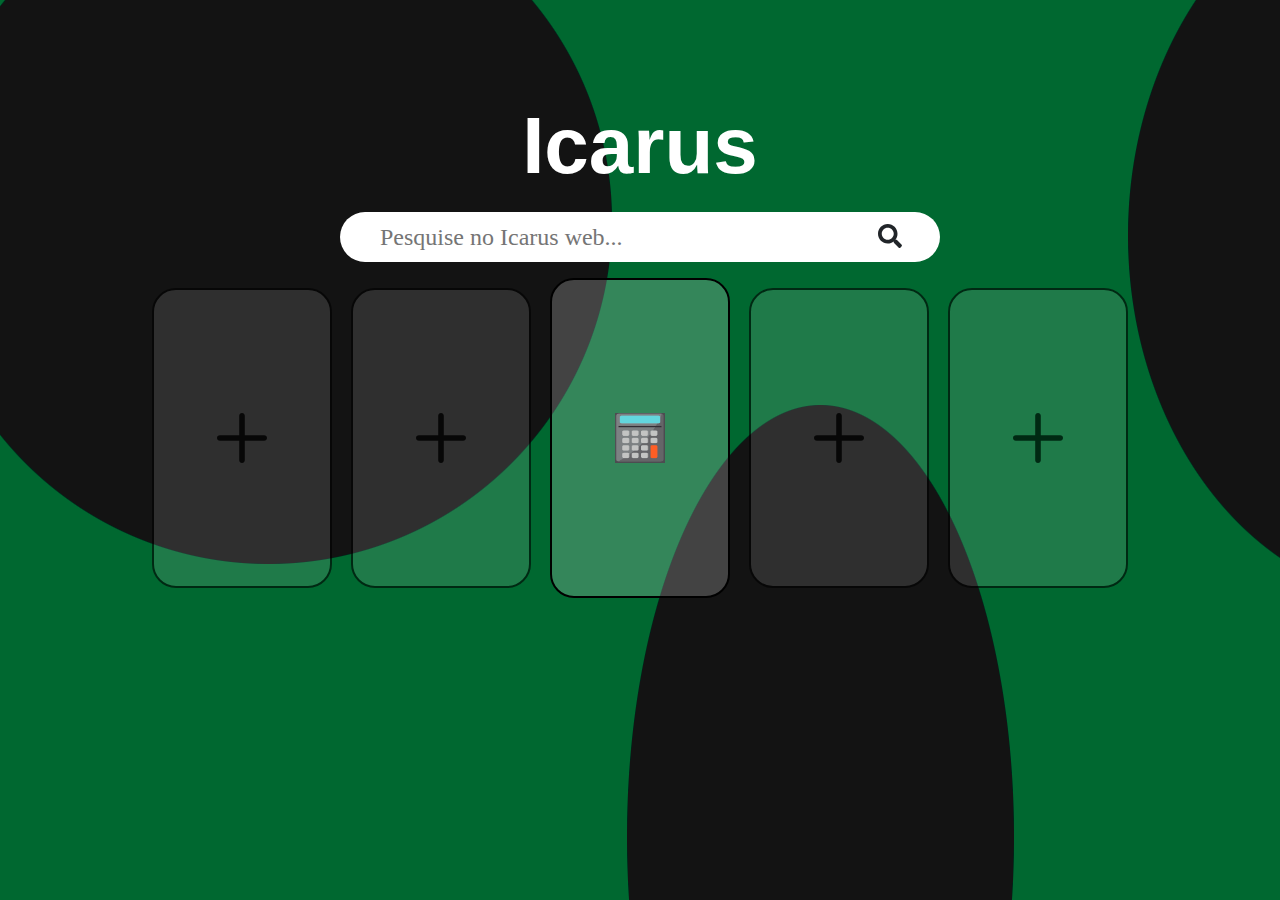
<file: index.html>
<!doctype html>
<html lang="en">
  <head>
    <title>Icarus Search</title>
    <!-- Required meta tags -->
    <meta charset="utf-8">
    <meta name="viewport" content="width=device-width, initial-scale=1, shrink-to-fit=no">

    <!-- Bootstrap CSS -->
    <link rel="stylesheet" href="https://stackpath.bootstrapcdn.com/bootstrap/4.3.1/css/bootstrap.min.css" integrity="sha384-ggOyR0iXCbMQv3Xipma34MD+dH/1fQ784/j6cY/iJTQUOhcWr7x9JvoRxT2MZw1T" crossorigin="anonymous">
    <link rel="stylesheet" href="style2.css">
    <script defer src="/font/js/all.js"></script> 
  </head>
  <body>
    <div id='title'>
      Icarus
    </div>
    <div id="search">
      <input type="text" name="link" id="link" placeholder="Pesquise no Icarus web..."><i class="fas fa-search" onclick="search()"></i>
    </div>
    <div id="selec">
      <div class="images">
        <button onClick="selectFile(event)" type="button">
          <img src="/img/add-file.svg" alt="Novo arquivo">
        </button>
        <button onClick="selectFile(event)" type="button">
          <img src="/img/add-file.svg" alt="Novo arquivo">
        </button>
        <button onClick="selectFile(event)" class="active" value="cashout" type="button">
          <img src="/img/calc.png" alt="Cashout">
        </button>
        <button onClick="selectFile(event)" type="button">
          <img src="/img/add-file.svg" alt="Novo arquivo">
        </button>
        <button onClick="selectFile(event)" type="button">
          <img src="/img/add-file.svg" alt="Novo arquivo">
        </button>
      </div>
    </div>
    <script src="script.js"></script>
    <script src="https://code.jquery.com/jquery-3.3.1.slim.min.js" integrity="sha384-q8i/X+965DzO0rT7abK41JStQIAqVgRVzpbzo5smXKp4YfRvH+8abtTE1Pi6jizo" crossorigin="anonymous"></script>
    <script src="https://cdnjs.cloudflare.com/ajax/libs/popper.js/1.14.7/umd/popper.min.js" integrity="sha384-UO2eT0CpHqdSJQ6hJty5KVphtPhzWj9WO1clHTMGa3JDZwrnQq4sF86dIHNDz0W1" crossorigin="anonymous"></script>
    <script src="https://stackpath.bootstrapcdn.com/bootstrap/4.3.1/js/bootstrap.min.js" integrity="sha384-JjSmVgyd0p3pXB1rRibZUAYoIIy6OrQ6VrjIEaFf/nJGzIxFDsf4x0xIM+B07jRM" crossorigin="anonymous"></script>
  </body>
</html>
</file>
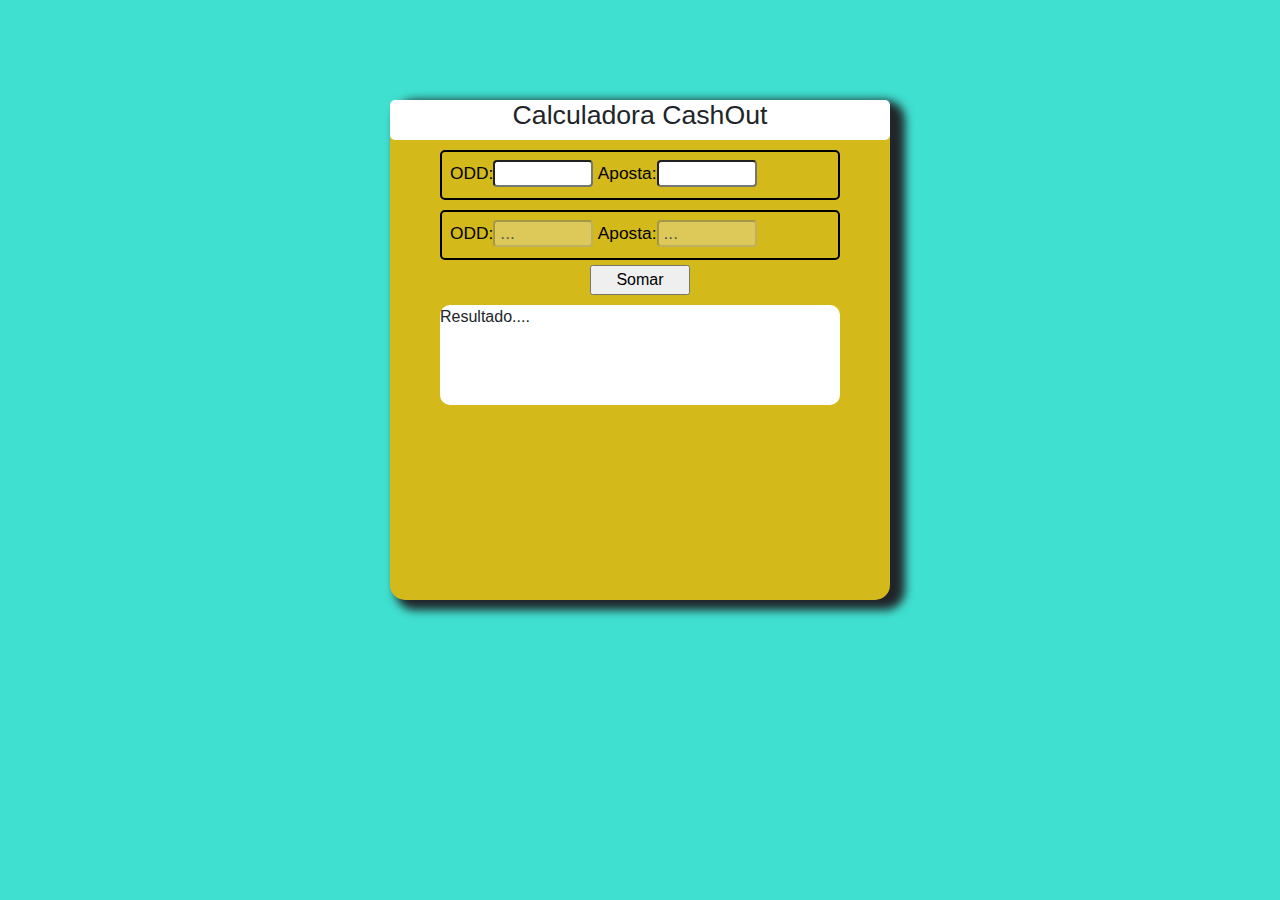
<file: cashout/index.html>
<!doctype html>
<html lang="en">
  <head>
    <title>CashOut</title>
    <!-- Required meta tags -->
    <meta charset="utf-8">
    <meta name="viewport" content="width=device-width, initial-scale=1, shrink-to-fit=no">

    <!-- Bootstrap CSS -->
    <link rel="stylesheet" href="https://stackpath.bootstrapcdn.com/bootstrap/4.3.1/css/bootstrap.min.css" integrity="sha384-ggOyR0iXCbMQv3Xipma34MD+dH/1fQ784/j6cY/iJTQUOhcWr7x9JvoRxT2MZw1T" crossorigin="anonymous">
    <link rel="stylesheet" type="text/css" href="css.css"/>
  </head>
  <body>
    <div id="back">
      <div id="title">Calculadora CashOut</div>
      <div id="first">
        <label for="odd">ODD:</label><input type="number" name="odd" id="odd"> 
        <label for="Aposta">Aposta:</label><input type="number" name="ap" id="ap">  
      </div>
      <div id="second">
        <label for="odd">ODD:</label><input type="text" name="odd2" id="odd2" value="..." disabled> 
        <label for="Aposta">Aposta:</label><input type="text" name="ap2" id="ap2" value="..." disabled>  
      </div>
      <input type="button" value="Somar" onclick="calc()">
      <div id='res'>Resultado....
      </div>
     
    </div>    
    <script src="calculate.js"></script>
    <!-- Optional JavaScript -->
    <!-- jQuery first, then Popper.js, then Bootstrap JS -->
    <script src="https://code.jquery.com/jquery-3.3.1.slim.min.js" integrity="sha384-q8i/X+965DzO0rT7abK41JStQIAqVgRVzpbzo5smXKp4YfRvH+8abtTE1Pi6jizo" crossorigin="anonymous"></script>
    <script src="https://cdnjs.cloudflare.com/ajax/libs/popper.js/1.14.7/umd/popper.min.js" integrity="sha384-UO2eT0CpHqdSJQ6hJty5KVphtPhzWj9WO1clHTMGa3JDZwrnQq4sF86dIHNDz0W1" crossorigin="anonymous"></script>
    <script src="https://stackpath.bootstrapcdn.com/bootstrap/4.3.1/js/bootstrap.min.js" integrity="sha384-JjSmVgyd0p3pXB1rRibZUAYoIIy6OrQ6VrjIEaFf/nJGzIxFDsf4x0xIM+B07jRM" crossorigin="anonymous"></script>
  </body>
</html>
</file>
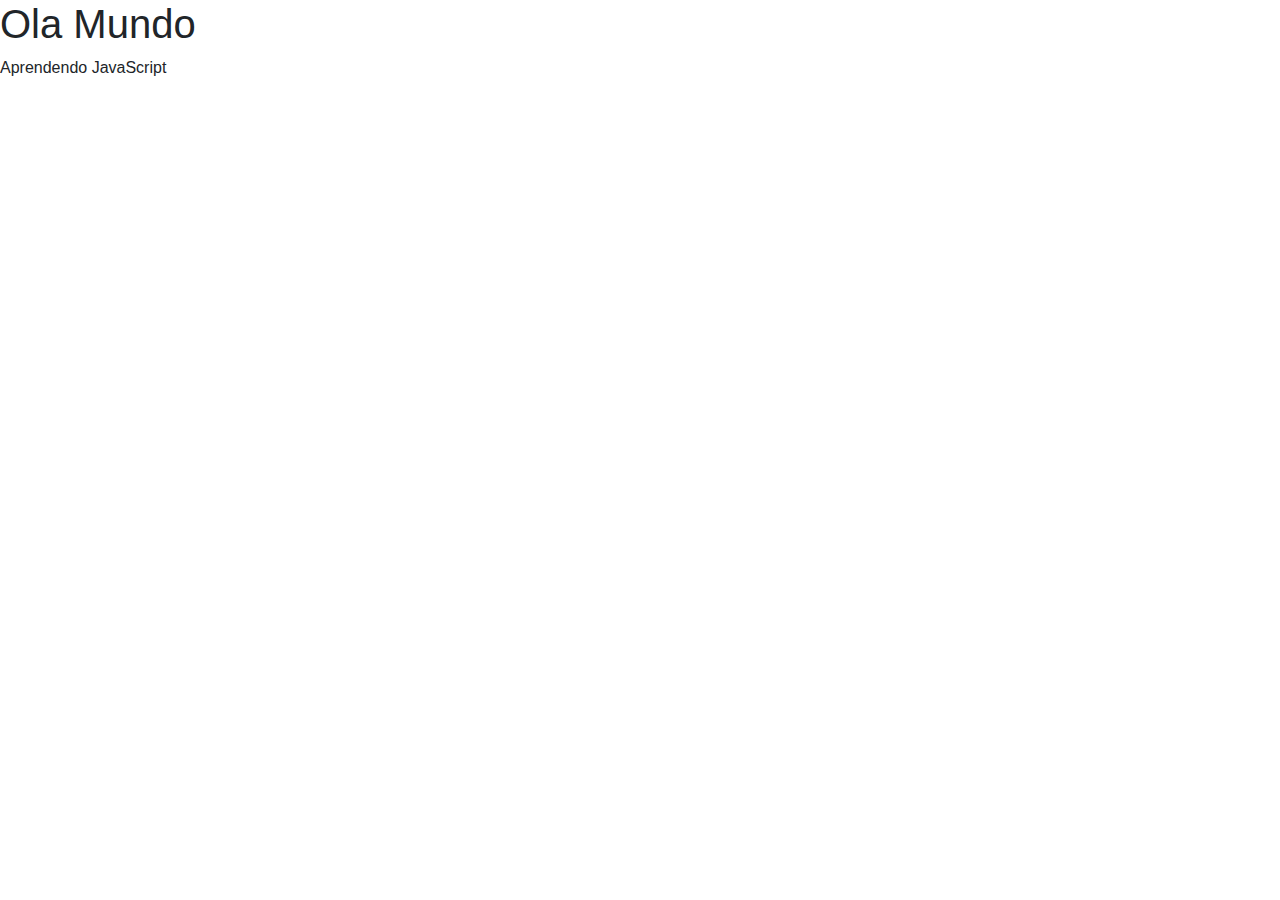
<file: exec_01/index.html>
<!doctype html>
<html lang="en">
  <head>
    <title>Title</title>
    <!-- Required meta tags -->
    <meta charset="utf-8">
    <meta name="viewport" content="width=device-width, initial-scale=1, shrink-to-fit=no">

    <!-- Bootstrap CSS -->
    <link rel="stylesheet" href="https://stackpath.bootstrapcdn.com/bootstrap/4.3.1/css/bootstrap.min.css" integrity="sha384-ggOyR0iXCbMQv3Xipma34MD+dH/1fQ784/j6cY/iJTQUOhcWr7x9JvoRxT2MZw1T" crossorigin="anonymous">
  </head>
  <body>
    <h1>Ola Mundo</h1>
    <p>Aprendendo JavaScript</p>
    <script>
        var nome = window.prompt('Seu nome:')
        window.alert("Bem vindo " + nome)
        var n1 = Number(window.prompt("Digite um numero:"))
        var n2 = Number(window.prompt("Digite outro numero:"))
        var soma = n1 + n2
        window.alert("Soma é: "+ soma)
        window.alert(`A soma dos números ${n1} + ${n2} é: ${soma}`)
    </script>
      
    <!-- Optional JavaScript -->
    <!-- jQuery first, then Popper.js, then Bootstrap JS -->
    <script src="https://code.jquery.com/jquery-3.3.1.slim.min.js" integrity="sha384-q8i/X+965DzO0rT7abK41JStQIAqVgRVzpbzo5smXKp4YfRvH+8abtTE1Pi6jizo" crossorigin="anonymous"></script>
    <script src="https://cdnjs.cloudflare.com/ajax/libs/popper.js/1.14.7/umd/popper.min.js" integrity="sha384-UO2eT0CpHqdSJQ6hJty5KVphtPhzWj9WO1clHTMGa3JDZwrnQq4sF86dIHNDz0W1" crossorigin="anonymous"></script>
    <script src="https://stackpath.bootstrapcdn.com/bootstrap/4.3.1/js/bootstrap.min.js" integrity="sha384-JjSmVgyd0p3pXB1rRibZUAYoIIy6OrQ6VrjIEaFf/nJGzIxFDsf4x0xIM+B07jRM" crossorigin="anonymous"></script>
  </body>
</html>
</file>
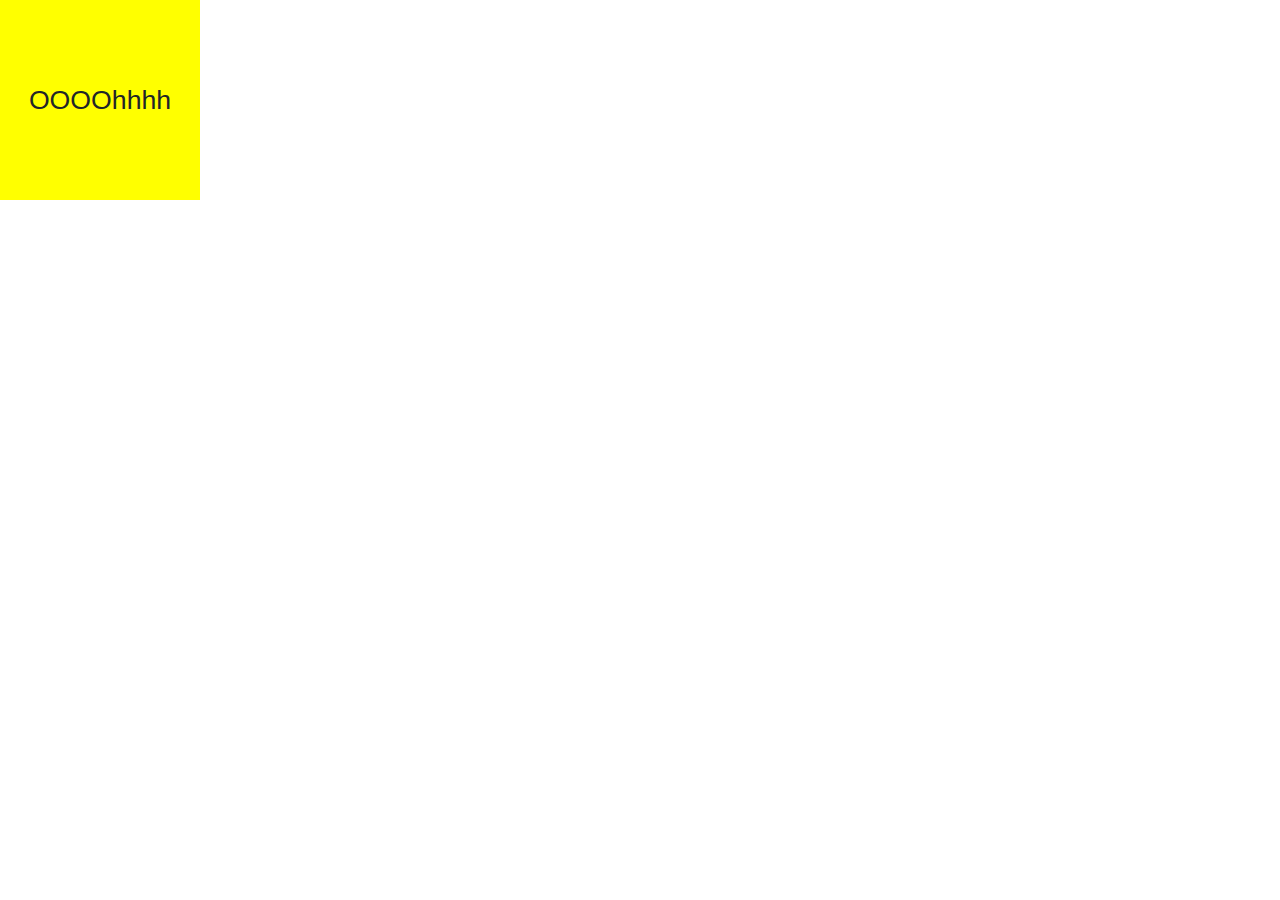
<file: exec_10/index.html>
<!doctype html>
<html lang="en">
  <head>
    <title>javaScripty</title>
    <!-- Required meta tags -->
    <meta charset="utf-8">
    <meta name="viewport" content="width=device-width, initial-scale=1, shrink-to-fit=no">

    <!-- Bootstrap CSS -->
    <link rel="stylesheet" href="https://stackpath.bootstrapcdn.com/bootstrap/4.3.1/css/bootstrap.min.css" integrity="sha384-ggOyR0iXCbMQv3Xipma34MD+dH/1fQ784/j6cY/iJTQUOhcWr7x9JvoRxT2MZw1T" crossorigin="anonymous">
  </head>
  <style>
      #area{
          font: normal 20pt Arial ;
          background:rgb(160, 185, 45);
          width: 200px;
          height: 200px;
          text-align: center;
          line-height: 200px;
      }
  </style>
  <body>
    <div id='area' >Interaja</div>
    <script>
        var c = window.document.getElementById('area')
        c.addEventListener('click',clicar)
        c.addEventListener('mouseover',entrar)
        c.addEventListener('mouseout', sair)
        function clicar(){
            
            c.innerText = 'Clicado'
            c.style.background="blue"
        }
        function entrar(){
            c.innerText = 'OOOOhhhh'
            c.style.background="yellow"
        }
        function sair(){
            c.innerText = 'UUUUhhhh'
            c.style.background="red"
        }
    </script>
    <script src="https://code.jquery.com/jquery-3.3.1.slim.min.js" integrity="sha384-q8i/X+965DzO0rT7abK41JStQIAqVgRVzpbzo5smXKp4YfRvH+8abtTE1Pi6jizo" crossorigin="anonymous"></script>
    <script src="https://cdnjs.cloudflare.com/ajax/libs/popper.js/1.14.7/umd/popper.min.js" integrity="sha384-UO2eT0CpHqdSJQ6hJty5KVphtPhzWj9WO1clHTMGa3JDZwrnQq4sF86dIHNDz0W1" crossorigin="anonymous"></script>
    <script src="https://stackpath.bootstrapcdn.com/bootstrap/4.3.1/js/bootstrap.min.js" integrity="sha384-JjSmVgyd0p3pXB1rRibZUAYoIIy6OrQ6VrjIEaFf/nJGzIxFDsf4x0xIM+B07jRM" crossorigin="anonymous"></script>
  </body>
</html>
</file>
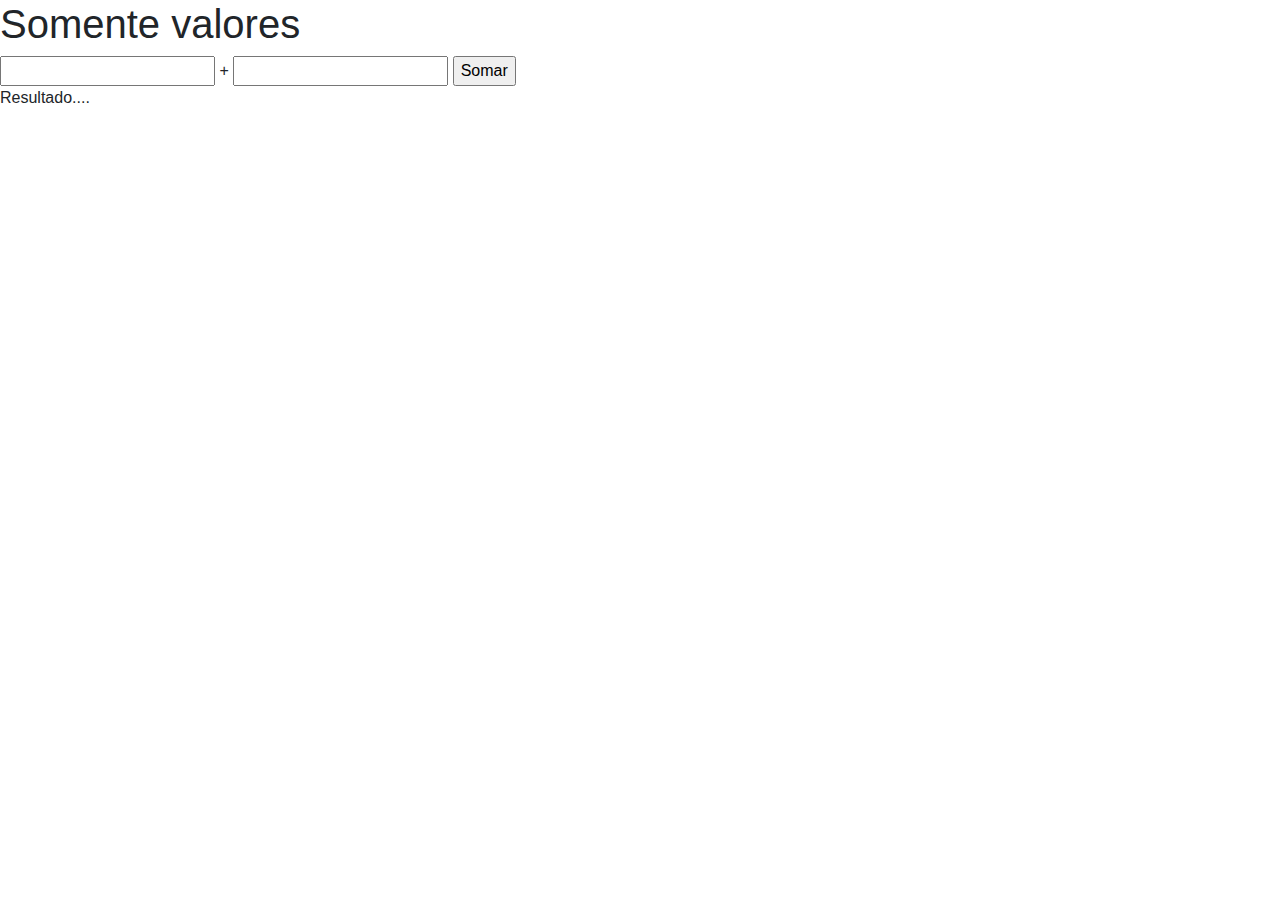
<file: exec_11/index.html>
<!doctype html>
<html lang="en">
  <head>
    <title>Title</title>
    <!-- Required meta tags -->
    <meta charset="utf-8">
    <meta name="viewport" content="width=device-width, initial-scale=1, shrink-to-fit=no">

    <!-- Bootstrap CSS -->
    <link rel="stylesheet" href="https://stackpath.bootstrapcdn.com/bootstrap/4.3.1/css/bootstrap.min.css" integrity="sha384-ggOyR0iXCbMQv3Xipma34MD+dH/1fQ784/j6cY/iJTQUOhcWr7x9JvoRxT2MZw1T" crossorigin="anonymous">
  </head>
  <body>
      <h1>Somente valores</h1>
      <input type="number" name="txt1" id="txt1"> +
      <input type="number" name="txt2" id="txt2">
      <input type="button" value="Somar" onclick="somar()">
      <div id='res'>Resultado....</div>
    <script>
        function somar(){
          var n1 = document.getElementById('txt1')
          var n2 = document.getElementById('txt2')
          var num1 = Number(n1.value)
          var num2 = Number(n2.value)
          var s = num1 + num2
          res.innerHTML = `A soma entre ${num1} + ${num2} é igual a ${s}.`
        }
    </script>
    <!-- Optional JavaScript -->
    <!-- jQuery first, then Popper.js, then Bootstrap JS -->
    <script src="https://code.jquery.com/jquery-3.3.1.slim.min.js" integrity="sha384-q8i/X+965DzO0rT7abK41JStQIAqVgRVzpbzo5smXKp4YfRvH+8abtTE1Pi6jizo" crossorigin="anonymous"></script>
    <script src="https://cdnjs.cloudflare.com/ajax/libs/popper.js/1.14.7/umd/popper.min.js" integrity="sha384-UO2eT0CpHqdSJQ6hJty5KVphtPhzWj9WO1clHTMGa3JDZwrnQq4sF86dIHNDz0W1" crossorigin="anonymous"></script>
    <script src="https://stackpath.bootstrapcdn.com/bootstrap/4.3.1/js/bootstrap.min.js" integrity="sha384-JjSmVgyd0p3pXB1rRibZUAYoIIy6OrQ6VrjIEaFf/nJGzIxFDsf4x0xIM+B07jRM" crossorigin="anonymous"></script>
  </body>
</html>
</file>
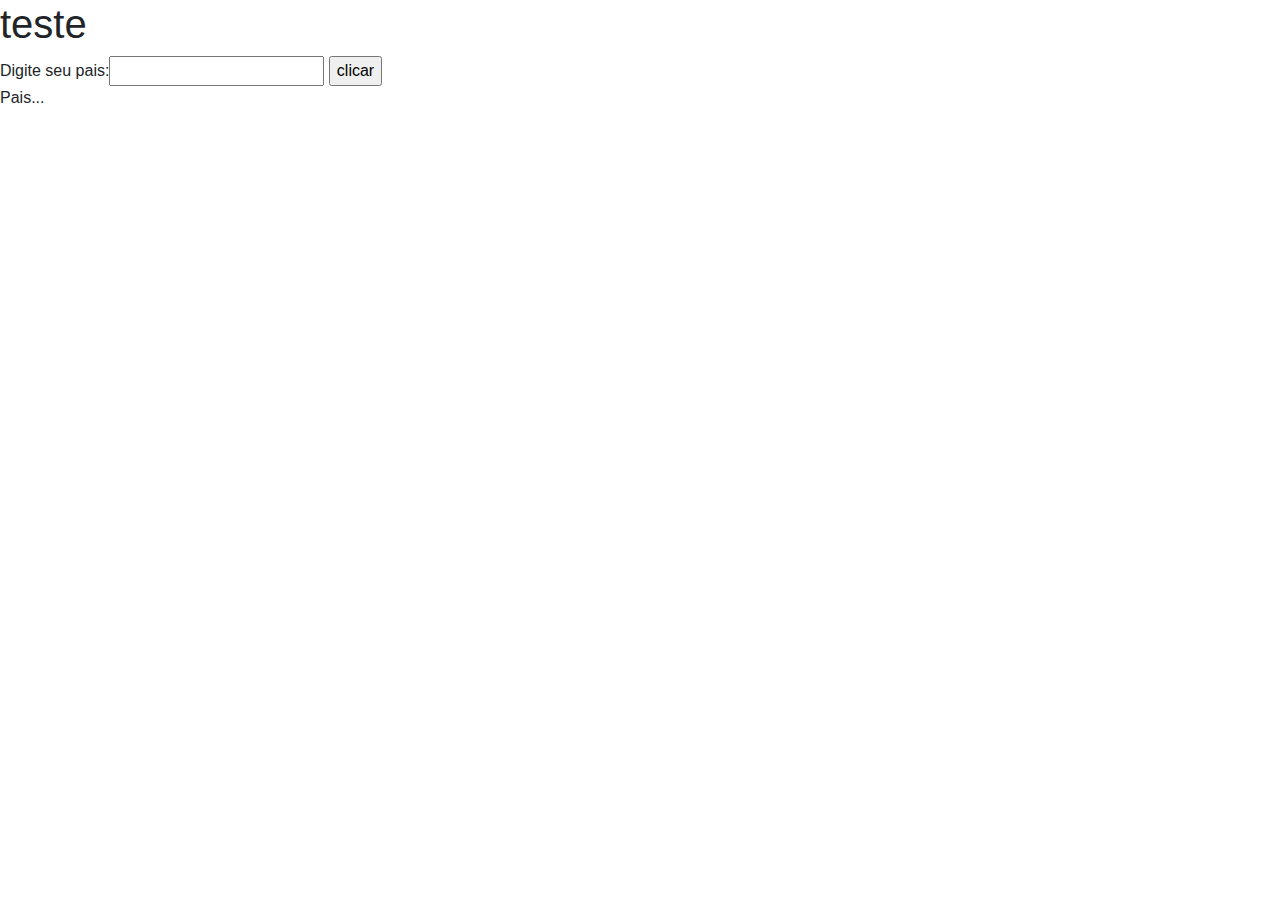
<file: exec_12/index.html>
<!doctype html>
<html lang="en">
  <head>
    <title>Status</title>
    <!-- Required meta tags -->
    <meta charset="utf-8">
    <meta name="viewport" content="width=device-width, initial-scale=1, shrink-to-fit=no">

    <!-- Bootstrap CSS -->
    <link rel="stylesheet" href="https://stackpath.bootstrapcdn.com/bootstrap/4.3.1/css/bootstrap.min.css" integrity="sha384-ggOyR0iXCbMQv3Xipma34MD+dH/1fQ784/j6cY/iJTQUOhcWr7x9JvoRxT2MZw1T" crossorigin="anonymous">
  </head>
  <body>
    <h1>teste</h1>
    Digite seu pais:<input type="text" id="pais"/>
    <input type="button" value="clicar" onclick="calcular()">
    <div id="area">Pais...</div>

    <script>
    function calcular(){
        var res = document.querySelector("div#area")
        var pais = document.querySelector("input#pais")
        var pais = pais.value
        if(pais == 'Brasil'){
            res.innerText = ('Bem vindo Brasileiro!')
        }else{
            res.innerText = ('Você é um merdaaa, seu estrangeiro!!!')
        }

    }
    </script>
      
    <!-- Optional JavaScript -->
    <!-- jQuery first, then Popper.js, then Bootstrap JS -->
    <script src="https://code.jquery.com/jquery-3.3.1.slim.min.js" integrity="sha384-q8i/X+965DzO0rT7abK41JStQIAqVgRVzpbzo5smXKp4YfRvH+8abtTE1Pi6jizo" crossorigin="anonymous"></script>
    <script src="https://cdnjs.cloudflare.com/ajax/libs/popper.js/1.14.7/umd/popper.min.js" integrity="sha384-UO2eT0CpHqdSJQ6hJty5KVphtPhzWj9WO1clHTMGa3JDZwrnQq4sF86dIHNDz0W1" crossorigin="anonymous"></script>
    <script src="https://stackpath.bootstrapcdn.com/bootstrap/4.3.1/js/bootstrap.min.js" integrity="sha384-JjSmVgyd0p3pXB1rRibZUAYoIIy6OrQ6VrjIEaFf/nJGzIxFDsf4x0xIM+B07jRM" crossorigin="anonymous"></script>
  </body>
</html>
</file>
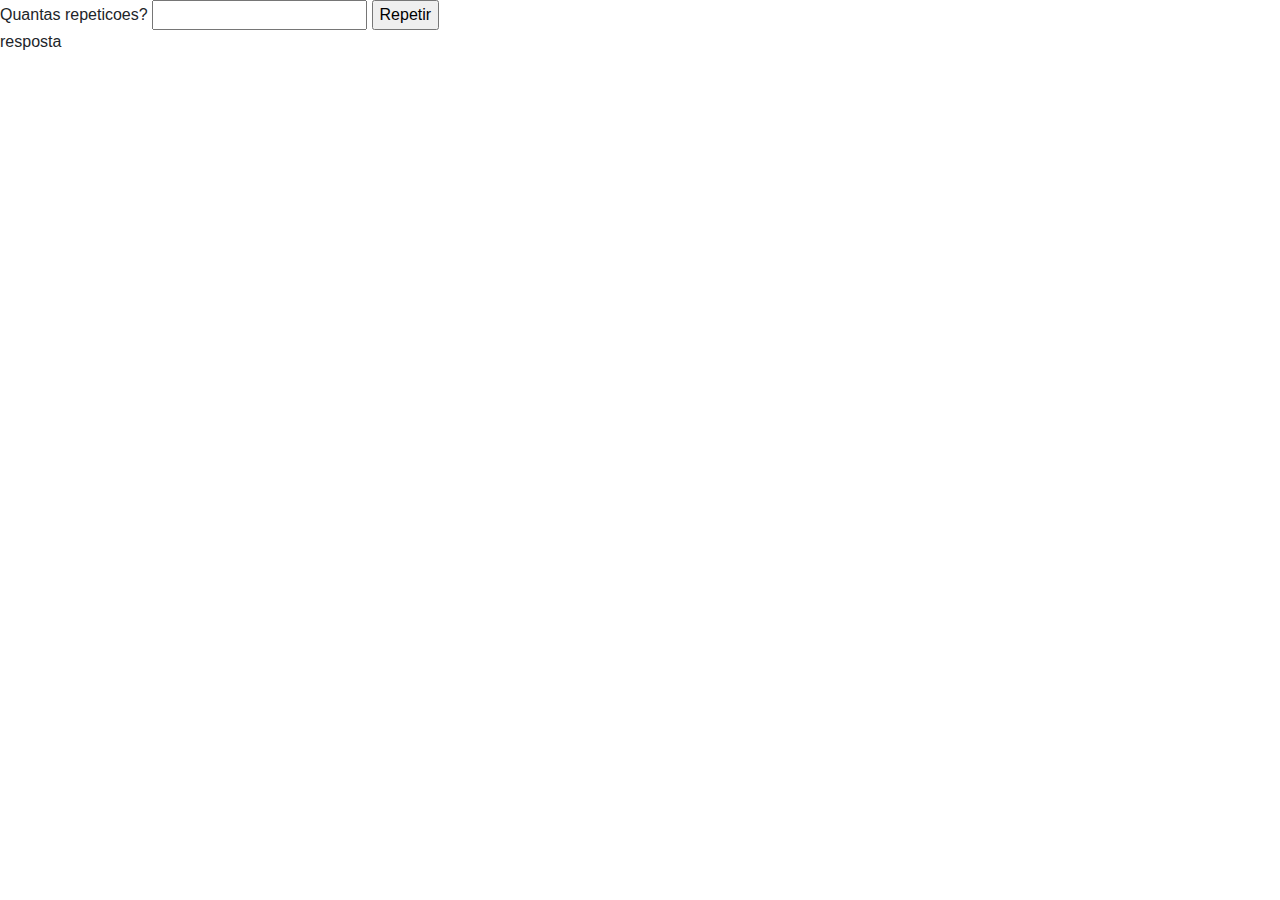
<file: exec_13/index.html>
<!doctype html>
<html lang="en">
  <head>
    <title>Repeticoes</title>
    <!-- Required meta tags -->
    <meta charset="utf-8">
    <meta name="viewport" content="width=device-width, initial-scale=1, shrink-to-fit=no">

    <!-- Bootstrap CSS -->
    <link rel="stylesheet" href="https://stackpath.bootstrapcdn.com/bootstrap/4.3.1/css/bootstrap.min.css" integrity="sha384-ggOyR0iXCbMQv3Xipma34MD+dH/1fQ784/j6cY/iJTQUOhcWr7x9JvoRxT2MZw1T" crossorigin="anonymous">
  </head>
  <body>
     <div>
         Quantas repeticoes?
         <input type="number" name="rep" id="rep">
         <input type="button" value="Repetir" onclick="repetir()">
     </div>
     <div id="res">resposta</div> 
     <script src="repeticoes.js"></script>
    <!-- Optional JavaScript -->
    <!-- jQuery first, then Popper.js, then Bootstrap JS -->
    <script src="https://code.jquery.com/jquery-3.3.1.slim.min.js" integrity="sha384-q8i/X+965DzO0rT7abK41JStQIAqVgRVzpbzo5smXKp4YfRvH+8abtTE1Pi6jizo" crossorigin="anonymous"></script>
    <script src="https://cdnjs.cloudflare.com/ajax/libs/popper.js/1.14.7/umd/popper.min.js" integrity="sha384-UO2eT0CpHqdSJQ6hJty5KVphtPhzWj9WO1clHTMGa3JDZwrnQq4sF86dIHNDz0W1" crossorigin="anonymous"></script>
    <script src="https://stackpath.bootstrapcdn.com/bootstrap/4.3.1/js/bootstrap.min.js" integrity="sha384-JjSmVgyd0p3pXB1rRibZUAYoIIy6OrQ6VrjIEaFf/nJGzIxFDsf4x0xIM+B07jRM" crossorigin="anonymous"></script>
  </body>
</html>
</file>
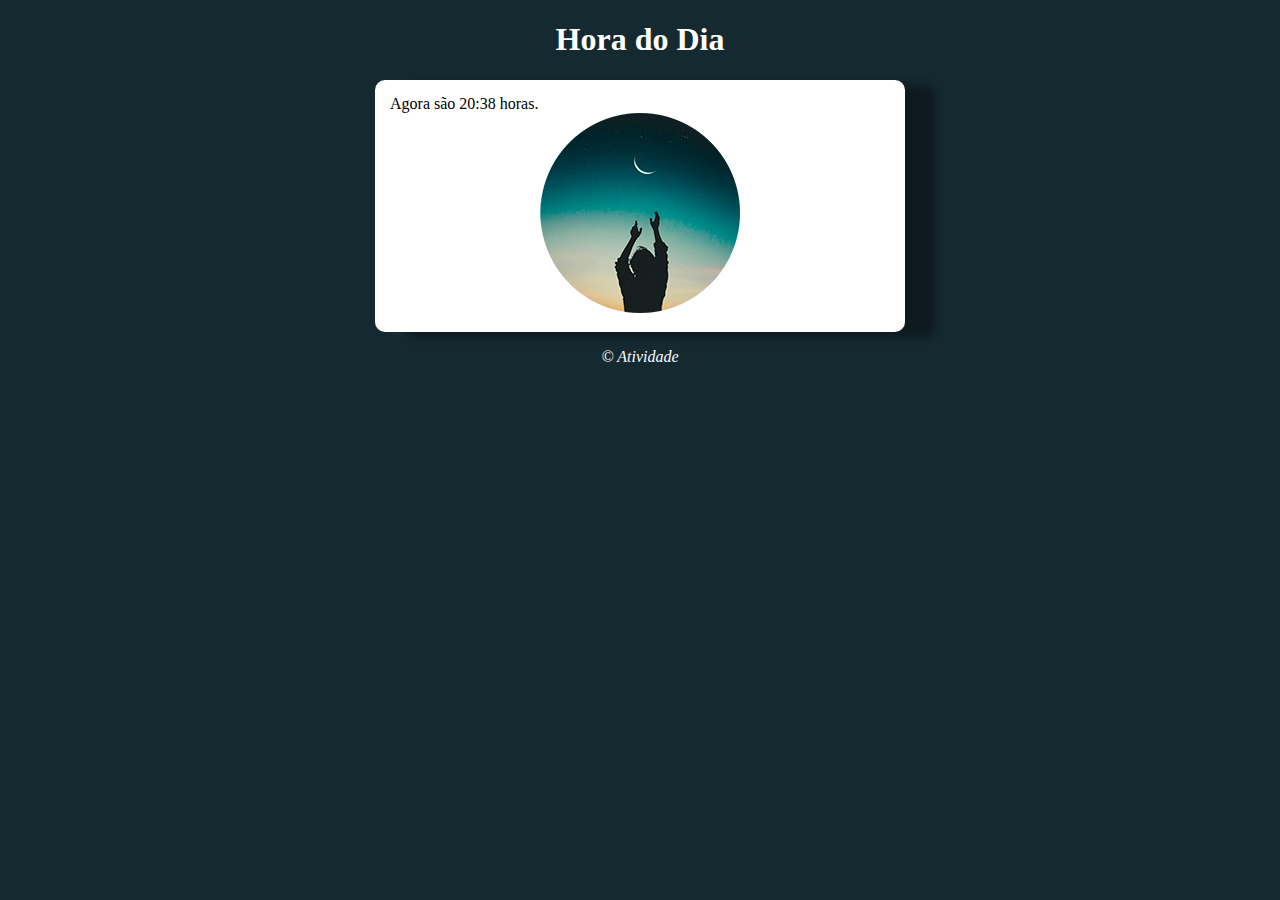
<file: atividade/ex014/index.html>
<!doctype html>
<html lang="pt-br">
  <head>
    <title>Modelo exercicio</title>
    <!-- Required meta tags -->
    <meta charset="utf-8">
    <meta name="viewport" content="width=device-width, initial-scale=1, shrink-to-fit=no">
    <link rel="stylesheet" href="style.css">
  </head>
  <body onload="load()">
    <header>
        <h1>Hora do Dia</h1>
    </header>
    <section>
        <div id="msg">
            Hora....
        </div>
        <div id="imagem">
            <img id="photo" src="img/fotomanha.png" alt="foto manha">
        </div>  
    </section>
    <footer>
        <p>&copy; Atividade</p>
    </footer>
    <script src="script.js"></script>  
    <!-- Optional JavaScript -->
    <!-- jQuery first, then Popper.js, then Bootstrap JS -->
    <script src="https://code.jquery.com/jquery-3.3.1.slim.min.js" integrity="sha384-q8i/X+965DzO0rT7abK41JStQIAqVgRVzpbzo5smXKp4YfRvH+8abtTE1Pi6jizo" crossorigin="anonymous"></script>
    <script src="https://cdnjs.cloudflare.com/ajax/libs/popper.js/1.14.7/umd/popper.min.js" integrity="sha384-UO2eT0CpHqdSJQ6hJty5KVphtPhzWj9WO1clHTMGa3JDZwrnQq4sF86dIHNDz0W1" crossorigin="anonymous"></script>
    <script src="https://stackpath.bootstrapcdn.com/bootstrap/4.3.1/js/bootstrap.min.js" integrity="sha384-JjSmVgyd0p3pXB1rRibZUAYoIIy6OrQ6VrjIEaFf/nJGzIxFDsf4x0xIM+B07jRM" crossorigin="anonymous"></script>
  </body>
</html>
</file>
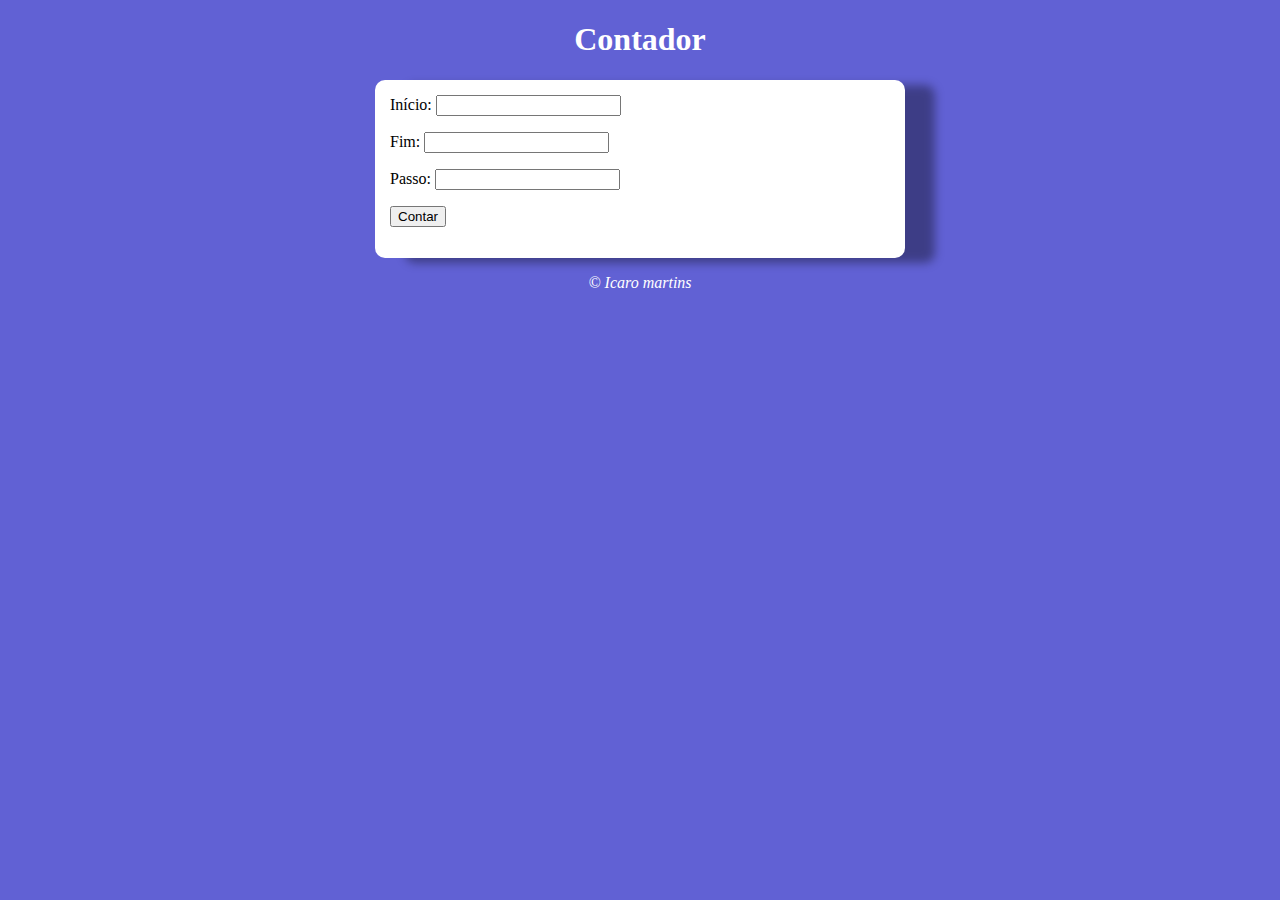
<file: atividade/ex015/index.html>
<!doctype html>
<html lang="pt-br">
  <head>
    <title>Contador</title>
    <!-- Required meta tags -->
    <meta charset="utf-8">
    <meta name="viewport" content="width=device-width, initial-scale=1, shrink-to-fit=no">
    <link rel="stylesheet" href="style.css">
  </head>
  <body>
    <header>
        <h1>Contador</h1>
    </header>
    <section>
        <div>
          <label for="inicio">Início:</label>
          <input type="number" name="inicio" id="inicio">
          <p>
            <label for="fim">Fim:</label>
            <input type="number" name="fim" id="fim">
          </p>
          <label for="passo">Passo:</label>
          <input type="number" name="passo" id="passo">
          <p><input type="button" value="Contar" onclick="contar()"></p>
        </div>
        <div id="res">
        </div>
    </section>
    <footer>
        <p>&copy; Icaro martins</p>
    </footer>
    <script src="script.js"></script>  
    <!-- Optional JavaScript -->
    <!-- jQuery first, then Popper.js, then Bootstrap JS -->
    <script src="https://code.jquery.com/jquery-3.3.1.slim.min.js" integrity="sha384-q8i/X+965DzO0rT7abK41JStQIAqVgRVzpbzo5smXKp4YfRvH+8abtTE1Pi6jizo" crossorigin="anonymous"></script>
    <script src="https://cdnjs.cloudflare.com/ajax/libs/popper.js/1.14.7/umd/popper.min.js" integrity="sha384-UO2eT0CpHqdSJQ6hJty5KVphtPhzWj9WO1clHTMGa3JDZwrnQq4sF86dIHNDz0W1" crossorigin="anonymous"></script>
    <script src="https://stackpath.bootstrapcdn.com/bootstrap/4.3.1/js/bootstrap.min.js" integrity="sha384-JjSmVgyd0p3pXB1rRibZUAYoIIy6OrQ6VrjIEaFf/nJGzIxFDsf4x0xIM+B07jRM" crossorigin="anonymous"></script>
  </body>
</html>
</file>
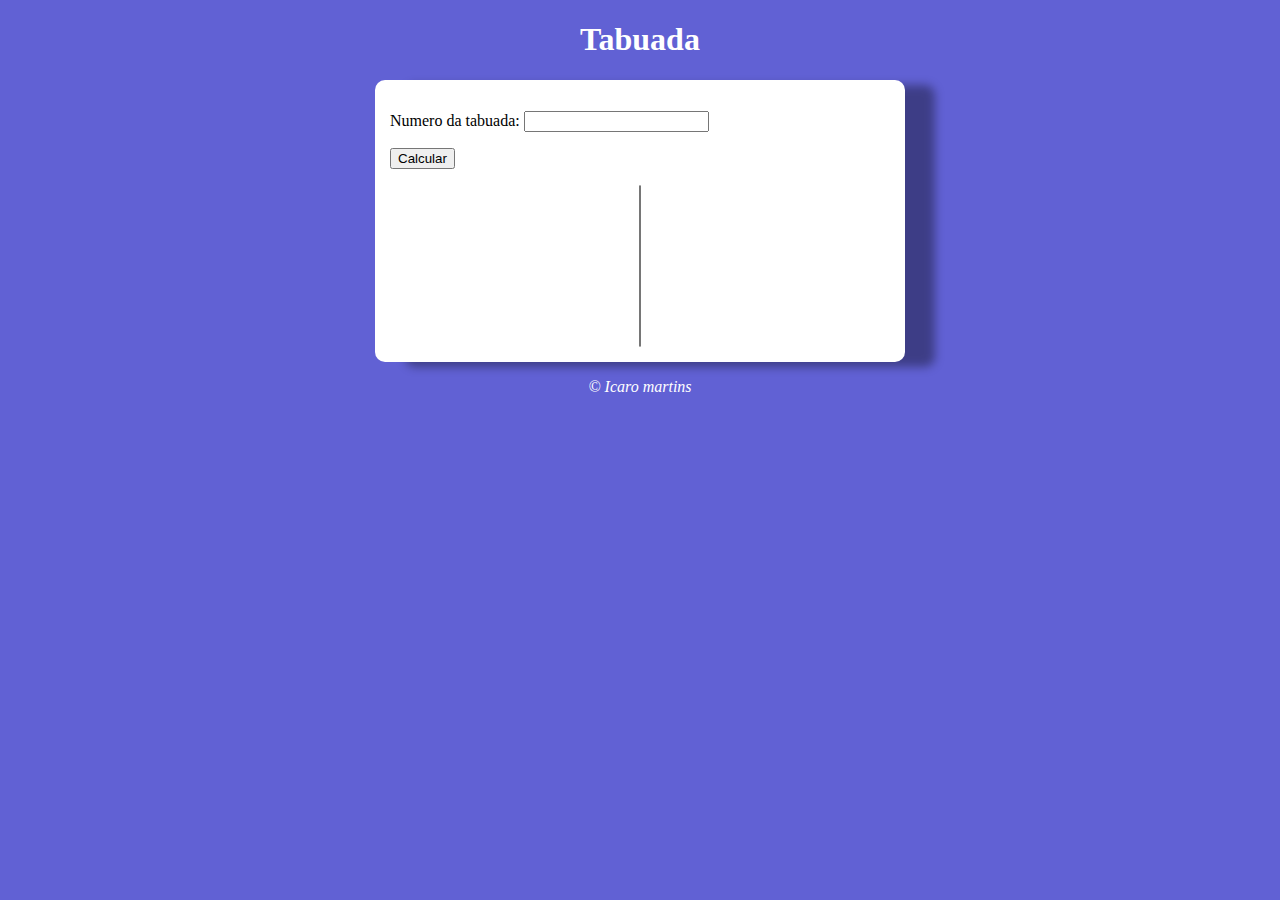
<file: atividade/ex016/index.html>
<!doctype html>
<html lang="pt-br">
  <head>
    <title>Tabuada</title>
    <!-- Required meta tags -->
    <meta charset="utf-8">
    <meta name="viewport" content="width=device-width, initial-scale=1, shrink-to-fit=no">
    <link rel="stylesheet" href="style.css">
  </head>
  <body>
    <header>
        <h1>Tabuada</h1>
    </header>
    <section>
        <div>
            <p>Numero da tabuada:
              <input type="number" name="num" id="num">
            </p>
            <p><input type="button" value="Calcular" onclick="calcular()"></p>

        </div>
        <select name="res" id="res" size="10" ></select>
    </section>
    <footer>
        <p>&copy; Icaro martins</p>
    </footer>
    <script src="script.js"></script>  
    <!-- Optional JavaScript -->
    <!-- jQuery first, then Popper.js, then Bootstrap JS -->
    <script src="https://code.jquery.com/jquery-3.3.1.slim.min.js" integrity="sha384-q8i/X+965DzO0rT7abK41JStQIAqVgRVzpbzo5smXKp4YfRvH+8abtTE1Pi6jizo" crossorigin="anonymous"></script>
    <script src="https://cdnjs.cloudflare.com/ajax/libs/popper.js/1.14.7/umd/popper.min.js" integrity="sha384-UO2eT0CpHqdSJQ6hJty5KVphtPhzWj9WO1clHTMGa3JDZwrnQq4sF86dIHNDz0W1" crossorigin="anonymous"></script>
    <script src="https://stackpath.bootstrapcdn.com/bootstrap/4.3.1/js/bootstrap.min.js" integrity="sha384-JjSmVgyd0p3pXB1rRibZUAYoIIy6OrQ6VrjIEaFf/nJGzIxFDsf4x0xIM+B07jRM" crossorigin="anonymous"></script>
  </body>
</html>
</file>
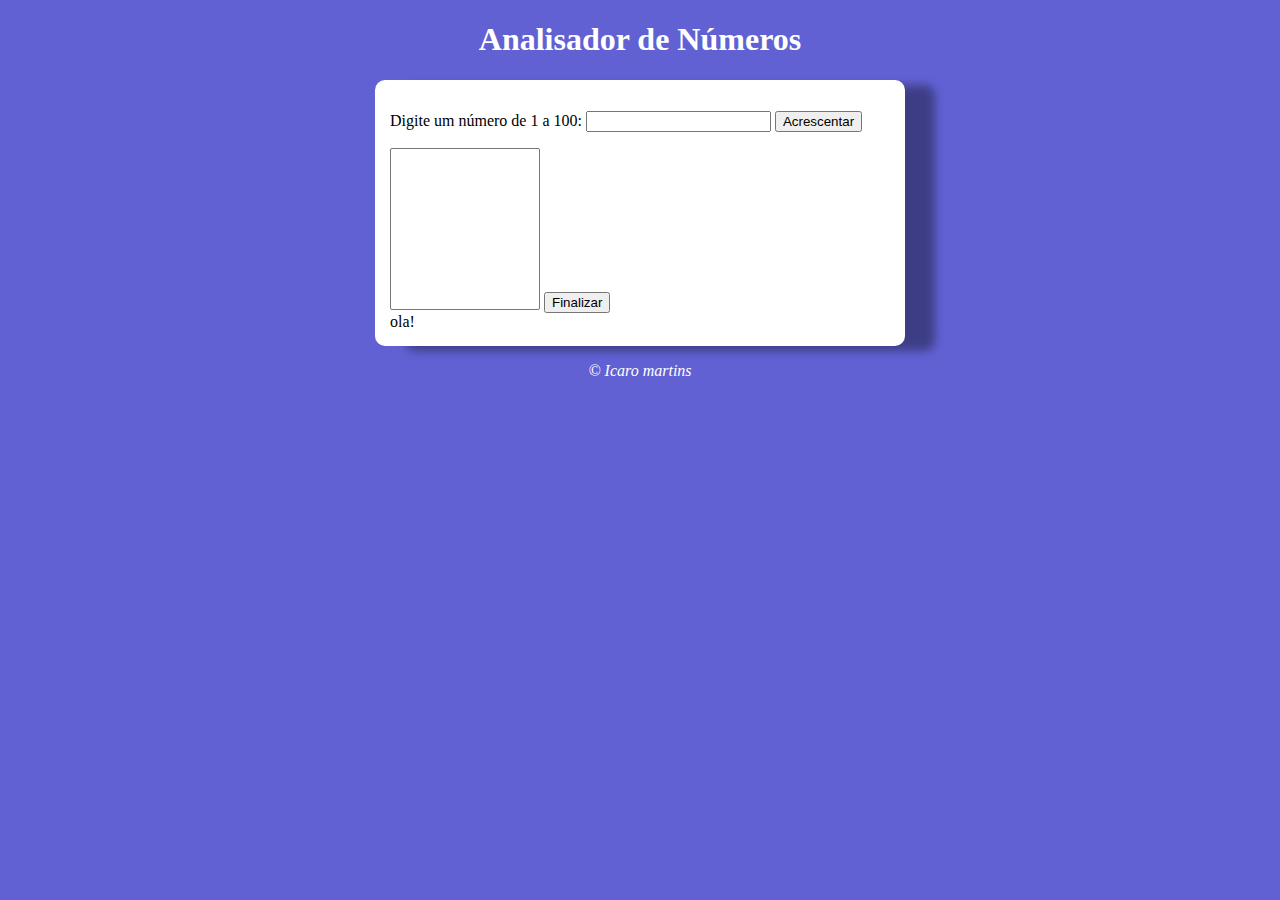
<file: atividade/ex017/index.html>
<!doctype html>
<html lang="pt-br">
  <head>
    <title>Modelo exercicio</title>
    <!-- Required meta tags -->
    <meta charset="utf-8">
    <meta name="viewport" content="width=device-width, initial-scale=1, shrink-to-fit=no">
    <link rel="stylesheet" href="style.css">
  </head>
  <body>
    <header>
        <h1>Analisador de Números</h1>
    </header>
    <section>
        <div>
            <p>Digite um número de 1 a 100:
              <input type="number" name="num" id="num">
              
              <input type="button" value="Acrescentar" onclick="acrescentar()"></p>

        </div>
        <select name="res" id="res" size="10" ></select>
        <input type="button" value="Finalizar" onclick="finalizar()">
        <div id="msg">ola!</div>
    </section>
    <footer>
        <p>&copy; Icaro martins</p>
    </footer>
    <script src="script.js"></script>  
    <!-- Optional JavaScript -->
    <!-- jQuery first, then Popper.js, then Bootstrap JS -->
    <script src="https://code.jquery.com/jquery-3.3.1.slim.min.js" integrity="sha384-q8i/X+965DzO0rT7abK41JStQIAqVgRVzpbzo5smXKp4YfRvH+8abtTE1Pi6jizo" crossorigin="anonymous"></script>
    <script src="https://cdnjs.cloudflare.com/ajax/libs/popper.js/1.14.7/umd/popper.min.js" integrity="sha384-UO2eT0CpHqdSJQ6hJty5KVphtPhzWj9WO1clHTMGa3JDZwrnQq4sF86dIHNDz0W1" crossorigin="anonymous"></script>
    <script src="https://stackpath.bootstrapcdn.com/bootstrap/4.3.1/js/bootstrap.min.js" integrity="sha384-JjSmVgyd0p3pXB1rRibZUAYoIIy6OrQ6VrjIEaFf/nJGzIxFDsf4x0xIM+B07jRM" crossorigin="anonymous"></script>
  </body>
</html>
</file>
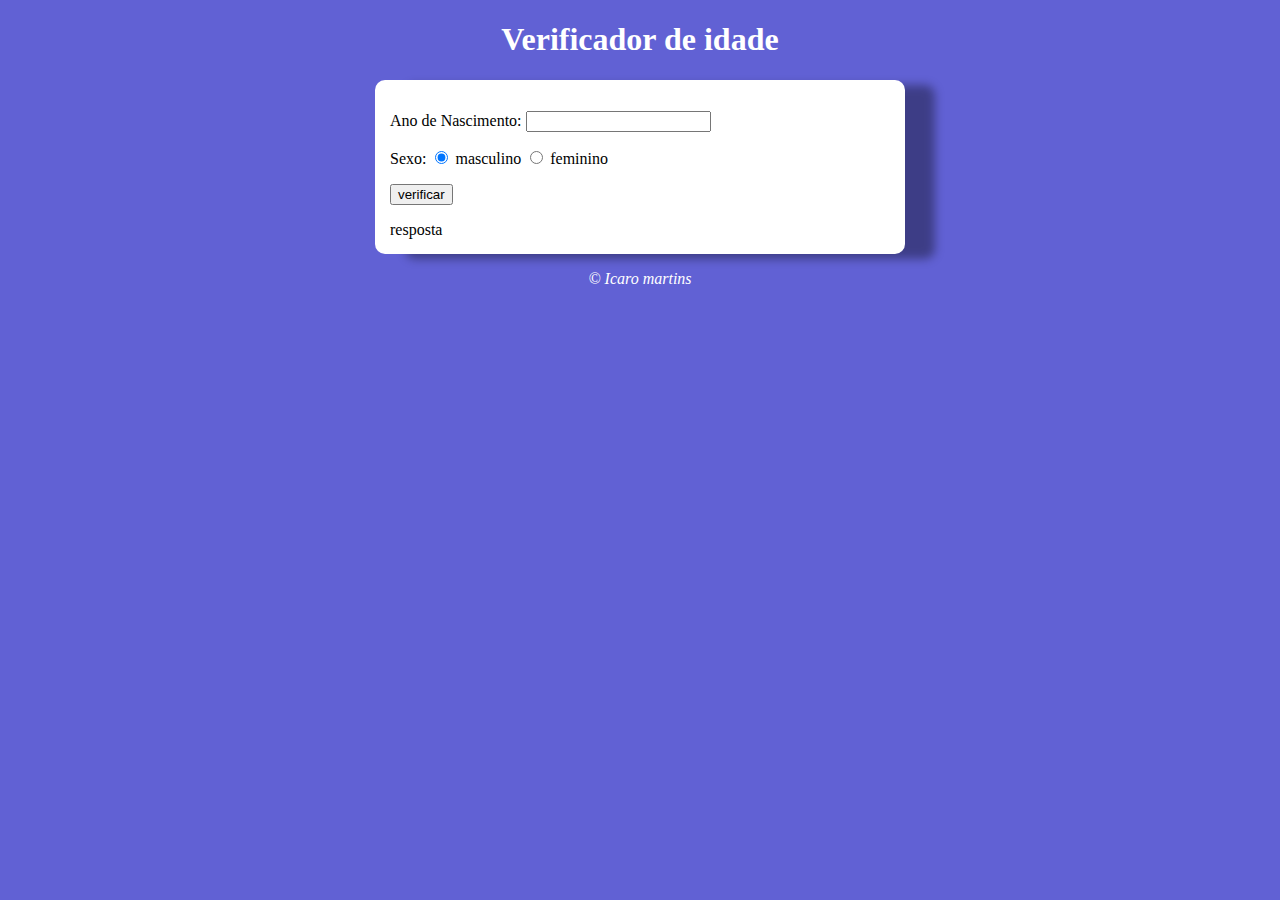
<file: atividade/modelo/index.html>
<!doctype html>
<html lang="pt-br">
  <head>
    <title>Modelo exercicio</title>
    <!-- Required meta tags -->
    <meta charset="utf-8">
    <meta name="viewport" content="width=device-width, initial-scale=1, shrink-to-fit=no">
    <link rel="stylesheet" href="style.css">
  </head>
  <body>
    <header>
        <h1>Verificador de idade</h1>
    </header>
    <section>
        <div>
            <p>Ano de Nascimento:
              <input type="number" name="ano" id="ano">
            </p>
            <p>Sexo:
              <input type="radio" name="sex" id="msc" checked>
              <label for="msc">masculino</label>
              <input type="radio" name="sex" id="fem">
              <label for="fem">feminino</label>
            </p>
            <p><input type="button" value="verificar" onclick="verificar()"></p>

        </div>
        <div id="res">
            resposta
        </div>
    </section>
    <footer>
        <p>&copy; Icaro martins</p>
    </footer>
    <script src="script.js"></script>  
    <!-- Optional JavaScript -->
    <!-- jQuery first, then Popper.js, then Bootstrap JS -->
    <script src="https://code.jquery.com/jquery-3.3.1.slim.min.js" integrity="sha384-q8i/X+965DzO0rT7abK41JStQIAqVgRVzpbzo5smXKp4YfRvH+8abtTE1Pi6jizo" crossorigin="anonymous"></script>
    <script src="https://cdnjs.cloudflare.com/ajax/libs/popper.js/1.14.7/umd/popper.min.js" integrity="sha384-UO2eT0CpHqdSJQ6hJty5KVphtPhzWj9WO1clHTMGa3JDZwrnQq4sF86dIHNDz0W1" crossorigin="anonymous"></script>
    <script src="https://stackpath.bootstrapcdn.com/bootstrap/4.3.1/js/bootstrap.min.js" integrity="sha384-JjSmVgyd0p3pXB1rRibZUAYoIIy6OrQ6VrjIEaFf/nJGzIxFDsf4x0xIM+B07jRM" crossorigin="anonymous"></script>
  </body>
</html>
</file>
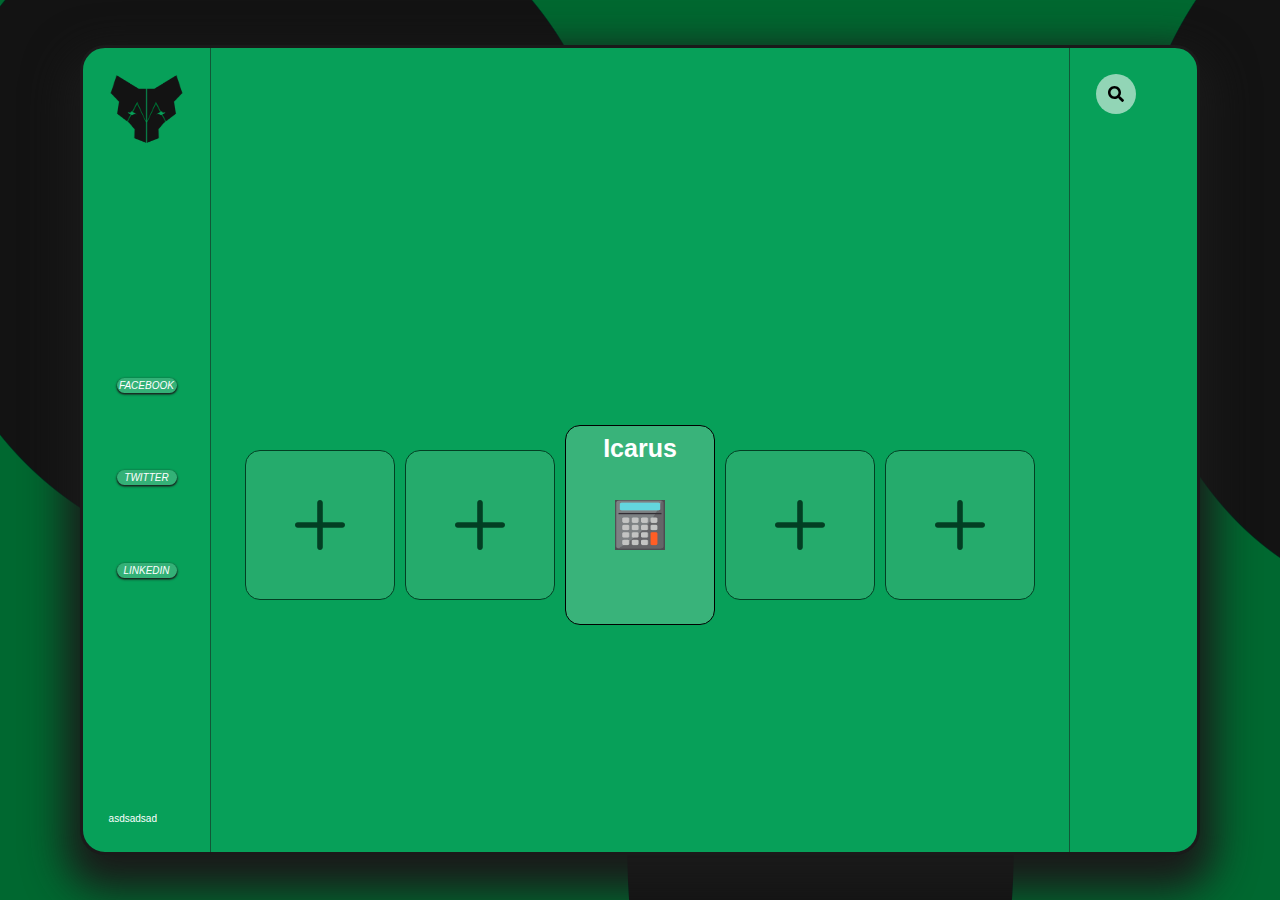
<file: index1.html>
<!doctype html>
<html lang="en">
  <head>
    <title>Icarus Search</title>
    <!-- Required meta tags -->
    <meta charset="utf-8">
    <meta name="viewport" content="width=device-width, initial-scale=1, shrink-to-fit=no">

    <!-- Bootstrap CSS -->
    <link rel="stylesheet" href="https://stackpath.bootstrapcdn.com/bootstrap/4.3.1/css/bootstrap.min.css" integrity="sha384-ggOyR0iXCbMQv3Xipma34MD+dH/1fQ784/j6cY/iJTQUOhcWr7x9JvoRxT2MZw1T" crossorigin="anonymous">
    <link rel="stylesheet" href="style.css">
    <script defer src="/font/js/all.js"></script> 
  </head>
  <body>
  <div id="container">
    <div id="aside">
      <img src="./img/logo_ico.png" alt="">
      <div id="socials">
        <i href="">FACEBOOK</i>
        <i href="">TWITTER</i>
        <i href="">LINKEDIN</i>
      </div>
      <footer>asdsadsad</footer>
    </div>
    <div id="page-landing">
      <div id="title">
        <h1><strong>Icarus</strong></h1>
      </div>
        <div class="images">
          <button onClick="selectFile(event)" type="button">
            <img src="/img/add-file.svg" alt="Novo arquivo">
          </button>
          <button onClick="selectFile(event)" type="button">
            <img src="/img/add-file.svg" alt="Novo arquivo">
          </button>
          <button onClick="selectFile(event)" class="active" value="cashout" type="button">
            <img src="/img/calc.png" alt="Cashout">
          </button>
          <button onClick="selectFile(event)" type="button">
            <img src="/img/add-file.svg" alt="Novo arquivo">
          </button>
          <button onClick="selectFile(event)" type="button">
            <img src="/img/add-file.svg" alt="Novo arquivo">
          </button>
        </div>
    </div>
    <div id="asideleft">
      <div id="search">
        <i class="src fa fa-search" aria-hidden="true" onclick="searchShow()"></i>
      </div>
      <form id="box" method="GET">
        <input class="link" type="hidden">
      </form>
    </div>
  </div>
    <script src="script.js"></script>
    <script src="https://code.jquery.com/jquery-3.3.1.slim.min.js" integrity="sha384-q8i/X+965DzO0rT7abK41JStQIAqVgRVzpbzo5smXKp4YfRvH+8abtTE1Pi6jizo" crossorigin="anonymous"></script>
    <script src="https://cdnjs.cloudflare.com/ajax/libs/popper.js/1.14.7/umd/popper.min.js" integrity="sha384-UO2eT0CpHqdSJQ6hJty5KVphtPhzWj9WO1clHTMGa3JDZwrnQq4sF86dIHNDz0W1" crossorigin="anonymous"></script>
    <script src="https://stackpath.bootstrapcdn.com/bootstrap/4.3.1/js/bootstrap.min.js" integrity="sha384-JjSmVgyd0p3pXB1rRibZUAYoIIy6OrQ6VrjIEaFf/nJGzIxFDsf4x0xIM+B07jRM" crossorigin="anonymous"></script>
  </body>
</html>
</file>
<file: style2.css>
body{
    background-image:url(./img/back.png) ;
    text-align: center;
}
#title{
    font: normal 60pt Arial;
    font-weight: bold;
    color: white;
    margin: 100px 0 20px 0;
}
#search{
    background: white;
    border-radius: 40px;
    border-color: white;
    font: normal 18pt Arial;
    margin: auto;
    height: 50px;
    width: 600px;
}
input:focus{
    border-style: none;
    border: 0 none;
    outline: 0;
}
#link{
    border-style: none;
    border-radius: 20px;
    height: 50px;
    width: 500px;
    font: normal 18pt;
    font-family:serif;
}
#selec{
    display: flex;
    justify-content: center;
    align-items: center;
    margin-top: 1rem;
    height: 300px;
}

.images {
    margin: 1.2rem 0 0 0;
    display: grid;
    grid-template-columns: repeat(5, 1fr);
    column-gap: 1.2rem;
    align-items: center;
    justify-content: center ;
    
}

.images button {
    border-radius: 1.5rem;
    border-width: .15rem;
    border-style: solid;
    border-color: black ;

    width: 180px;
    height: 300px;

    background: rgba(255, 255, 255, 0.205);

    cursor: pointer;

    overflow: hidden;

    opacity: 0.6;

    transition: opacity 0.2s;

    transition: height 0.2s;

}

.images button:hover,
.images button.active {
    opacity: 1;
    height: 320px;
}

.images button img {
    height: 50px;
    width: 50px;
}

.images input{
    display: flex;
}
</file>
<file: cashout/css.css>
body{
    padding: 100px;
    background: turquoise;
}
#back{
    background: rgb(212, 185, 27);
    width: 500px;
    height: 500px;
    margin: auto;
    box-shadow: 10px 5px 10px 5px;
    border-radius: 15px;
}
#title{
    background: white;
    text-align: center;
    font:normal 20pt Arial;
    height: 40px;
    border-radius: 5px;
}
#first,#second{
    border: 2px solid black;
    padding: 8px;
    border-radius: 5px;
    margin-top: 10px;
    margin-left: 50px;
    width: 400px;
    height:50px;
}
input[type=number],[type=text]{
    padding-left: 5px;
    border-radius: 4px;
    width: 100px;
    size: 10px;
    font: normal 13pt Arial;
}
input[type=button]{
    margin-top: 5px;
    width: 100px;
    margin-left: 200px;
}
label{
    font: normal 13pt arial;
    color:black
}
#res{
    background-color: white ;
    width:400px;
    height: 100px;
    margin-top: 10px;
    border-radius: 10px;
    margin-left: 50px;
}
#info{
    font: normal 13pt arial;
    margin: auto;
    text-align: center;
    line-height: 50px;
    background-color: white ;
    width:150px;
    height: 100px;
    border-radius: 10px;

}
</file>
<file: atividade/ex014/style.css>
body{
    background: rgb(97, 97, 212);
    font: normal 15pt ;
}

header{
   color: white;
   text-align: center;
}

section{
    background: white;
    border-radius: 10px;
    padding: 15px;
    width: 500px;
    margin: auto;
    box-shadow: 30px 5px 10px rgba(0, 0, 0, 0.363);
}

#imagem{
    text-align: center;
    margin:auto;
}
footer{
    font-style: italic;
    color: white;
    text-align: center;
}
</file>
<file: atividade/ex015/style.css>
body{
    background: rgb(97, 97, 212);
    font: normal 15pt ;
}

header{
   color: white;
   text-align: center;
}

section{
    background: white;
    border-radius: 10px;
    padding: 15px;
    width: 500px;
    margin: auto;
    box-shadow: 30px 5px 10px rgba(0, 0, 0, 0.363);
}

#imagem{
    text-align: center;
    margin:auto;
}
footer{
    font-style: italic;
    color: white;
    text-align: center;
}
</file>
<file: atividade/ex016/style.css>
body{
    background: rgb(97, 97, 212);
    font: normal 15pt ;
}

header{
   color: white;
   text-align: center;
}

section{
    background: white;
    border-radius: 10px;
    padding: 15px;
    width: 500px;
    margin: auto;
    box-shadow: 30px 5px 10px rgba(0, 0, 0, 0.363);
}

#res{
    text-align: center;
    margin:auto;
    display: flex;
    
}
footer{
    font-style: italic;
    color: white;
    text-align: center;
}
</file>
<file: atividade/ex017/style.css>
body{
    background: rgb(97, 97, 212);
    font: normal 15pt ;
}

header{
   color: white;
   text-align: center;
}

section{
    background: white;
    border-radius: 10px;
    padding: 15px;
    width: 500px;
    margin: auto;
    box-shadow: 30px 5px 10px rgba(0, 0, 0, 0.363);
}
select{
    width: 150px;
}

#imagem{
    text-align: center;
    margin:auto;
}
footer{
    font-style: italic;
    color: white;
    text-align: center;
}
</file>
<file: atividade/modelo/style.css>
body{
    background: rgb(97, 97, 212);
    font: normal 15pt ;
}

header{
   color: white;
   text-align: center;
}

section{
    background: white;
    border-radius: 10px;
    padding: 15px;
    width: 500px;
    margin: auto;
    box-shadow: 30px 5px 10px rgba(0, 0, 0, 0.363);
}

#imagem{
    text-align: center;
    margin:auto;
}
footer{
    font-style: italic;
    color: white;
    text-align: center;
}
</file>
<file: style.css>
* {
    margin: 0;
    padding: 0;
    box-sizing: border-box;
}

body {
    color:white;
    display: flex;
    align-items: center;
    justify-content: center;
    height: 100vh;
    background-image:url(./img/back.png) ;
}

:root {
    font-size: 62.5%;
    /* 100% = 16px / tamanho da fonte padrao do browser.*/
}

#container{
    border: 3px solid #1a1a1a;
    border-radius: 2.5rem;
    display: flex;
    background-color:#07a059;
    width: min(90%, 112rem);
    height: min(90%, 112rem);

    margin: auto;

    box-shadow: #1a1a1a 0px 20px 40px 15px;
    
}

#page-landing{
    display: flex;
    align-items: center;
    justify-content: center;
    margin: auto;
}

#aside{
    height: 100%;
    width: clamp(2rem, 10vw, 20rem);
    padding:clamp( 1rem, 2vw, 10rem);
    display: flex;
    flex-direction: column;
    justify-content: space-between;

    border-right: 0.1rem solid  #1a1a1a8a;
    border-radius: 2rem 0 0 2rem;
}
#aside img{
    width: auto;
    height: 7rem;
}

#socials{
    display: flex;
    align-items: center;
    flex-direction: column;
    justify-content: space-between;
    height: 20rem;
}

#socials i{
    box-shadow: #1a1a1a 0px 1px 2px .5px;
    display: flex;
    justify-content: center;
    background-color: rgba(255, 255, 255, 0.185);
    border-radius: 2rem 2rem 2rem 2rem;
    height: 1.5rem;
    width: 6rem;
}


#asideleft{
    height: 100%;
    width: clamp(2rem, 10vw, 20rem);
    padding:clamp( 1rem, 2vw, 10rem);
    display: flex;
    flex-direction: column;

    border-left: 0.1rem solid  #1a1a1a8a;
    border-radius: 0 2rem 2rem 0;
}

#box{
    list-style-type: hidden;
    position: absolute;
    z-index: 4;
    margin-left: -40rem;
    font-size: 2rem;
    border: none;
    height: 4rem;
    width: 40rem;
    border-radius: 2rem;

}
.link{
    color: white;
    background-color: #0fce756b;
    border-style: none;
    border-radius: 2rem;
    height: 4rem;
    width: 35rem;
    padding: 0 0 0 1.5rem;
    box-shadow: #1a1a1a 0px 2px 4px 1px;
    font: normal 18pt;
    font-family:serif;
}
#search{
    display: flex;
    z-index: 5;
    position: relative;
    align-items: center;
    justify-content: center;
    color: black;
    cursor: pointer;

    background-color: rgba(255, 255, 255, 0.562);
    height: 4rem;
    width: 4rem;
    border-radius: 2rem 2rem 2rem 2rem;
}
#search .src{
    height: 1.6rem;
    width: 1.6rem;
}

#title{
    align-items: center;
    font-size: clamp(9rem, 10vw, 8.4rem);
    color: white;
}

.images {
    position: absolute;
    height: 30rem;
    width: 50rem;
    margin: 15rem 0 0 0;
    display: grid;
    grid-template-columns: repeat(5, 1fr);
    column-gap: 1rem;
    align-items: center;
    justify-content: center ;
    
}

.images button {
    border-radius: 1.5rem;
    border-width: .15rem;
    border-style: solid;
    border-color: black ;

    width: 15rem;
    height: 15rem;

    background: rgba(255, 255, 255, 0.205);

    cursor: pointer;

    overflow: hidden;

    opacity: 0.6;

    transition: opacity 0.2s;

    transition: height 0.2s;

}

.images button:hover,
.images button.active {
    opacity: 1;
    height: 20rem;
}

.images button img {
    height: 5rem;
    width: 5rem;
}

.images input{
    display: flex;
}
</file>
